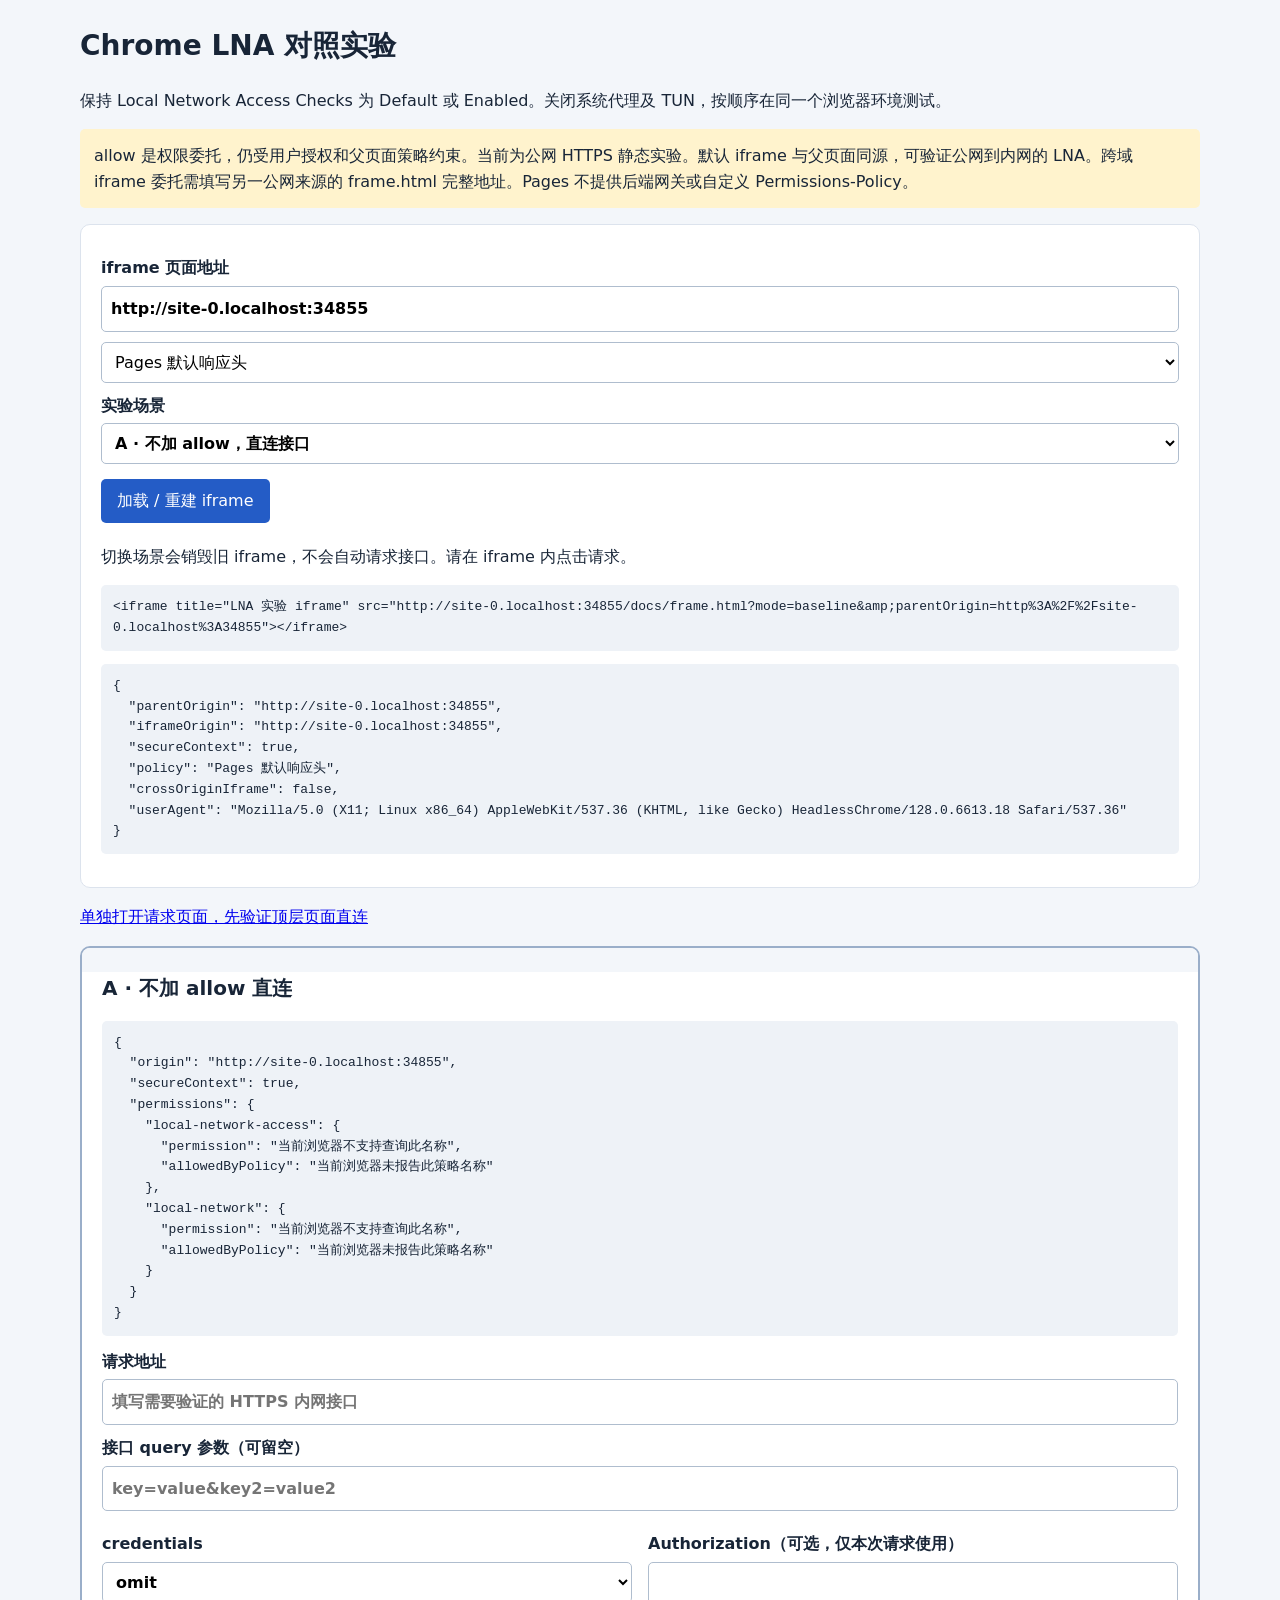
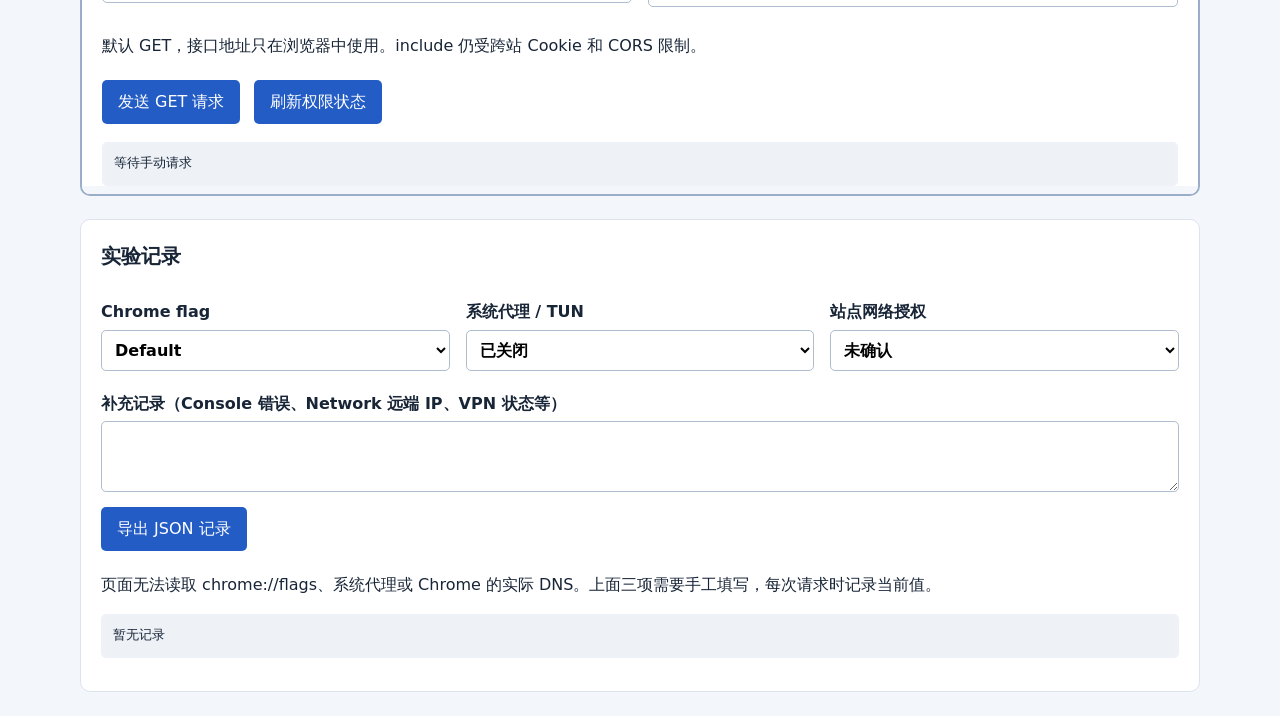
<file: docs/index.html>
<!doctype html>
<html lang="zh-CN">
<head><meta charset="UTF-8"><meta name="viewport" content="width=device-width, initial-scale=1"><title>Chrome LNA 对照实验</title><link rel="stylesheet" href="./style.css"></head>
<body>
<main>
  <h1>Chrome LNA 对照实验</h1>
  <p>保持 Local Network Access Checks 为 Default 或 Enabled。关闭系统代理及 TUN，按顺序在同一个浏览器环境测试。</p>
  <p class="notice">allow 是权限委托，仍受用户授权和父页面策略约束。当前为公网 HTTPS 静态实验。默认 iframe 与父页面同源，可验证公网到内网的 LNA。跨域 iframe 委托需填写另一公网来源的 frame.html 完整地址。Pages 不提供后端网关或自定义 Permissions-Policy。</p>
  <section>
    <label>iframe 页面地址 <input id="frame-origin" type="url" required></label>
    <select id="policy" hidden><option value="default">Pages 默认响应头</option></select>
    <button id="apply-policy" hidden>应用</button>
    <label>实验场景 <select id="scenario"><option value="baseline">A · 不加 allow，直连接口</option><option value="allow">B · 添加 allow，直连接口</option></select></label>
    <button id="load">加载 / 重建 iframe</button>
    <p>切换场景会销毁旧 iframe，不会自动请求接口。请在 iframe 内点击请求。</p>
    <pre id="embedding"></pre>
    <pre id="environment"></pre>
  </section>
  <p><a href="./frame.html" target="_blank" rel="noopener">单独打开请求页面，先验证顶层页面直连</a></p>
  <div id="frame-container"></div>
  <section>
    <h2>实验记录</h2>
    <div class="row">
      <label>Chrome flag <select id="flag"><option>Default</option><option>Enabled</option><option>Disabled（仅诊断）</option></select></label>
      <label>系统代理 / TUN <select id="proxy"><option>已关闭</option><option>已开启</option><option>未确认</option></select></label>
      <label>站点网络授权 <select id="grant"><option>未确认</option><option>询问</option><option>允许</option><option>禁止</option></select></label>
    </div>
    <label>补充记录（Console 错误、Network 远端 IP、VPN 状态等）<textarea id="notes" rows="2"></textarea></label>
    <button id="export">导出 JSON 记录</button>
    <p>页面无法读取 chrome://flags、系统代理或 Chrome 的实际 DNS。上面三项需要手工填写，每次请求时记录当前值。</p>
    <pre id="results">暂无记录</pre>
  </section>
</main>
<script type="module" src="./parent.js"></script>
</body>
</html>
</file>
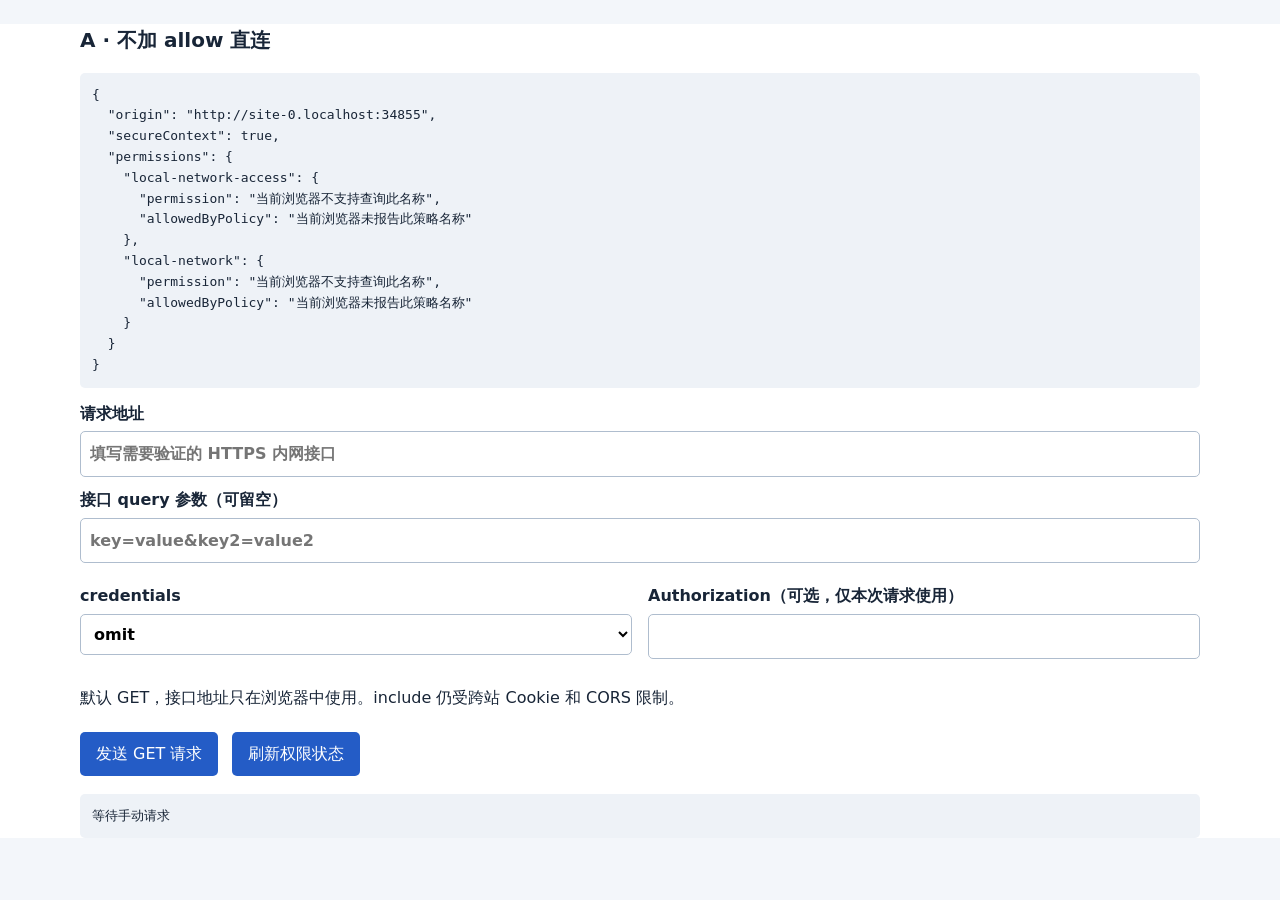
<file: docs/frame.html>
<!doctype html>
<html lang="zh-CN">
<head><meta charset="UTF-8"><meta name="viewport" content="width=device-width, initial-scale=1"><title>iframe 请求端</title><link rel="stylesheet" href="./style.css"></head>
<body class="frame-body"><main>
  <h2 id="title">iframe 请求端</h2>
  <pre id="environment"></pre>
  <label>请求地址 <input id="endpoint" type="url" placeholder="填写需要验证的 HTTPS 内网接口"></label>
  <label>接口 query 参数（可留空）<input id="query" placeholder="key=value&key2=value2"></label>
  <div class="row">
    <label>credentials <select id="credentials"><option value="omit">omit</option><option value="include">include</option></select></label>
    <label>Authorization（可选，仅本次请求使用）<input id="authorization" type="password" autocomplete="off"></label>
  </div>
  <p>默认 GET，接口地址只在浏览器中使用。include 仍受跨站 Cookie 和 CORS 限制。</p>
  <button id="request">发送 GET 请求</button>
  <button id="inspect">刷新权限状态</button>
  <pre id="result">等待手动请求</pre>
</main><script type="module" src="./frame.js"></script></body>
</html>
</file>
<file: docs/style.css>
:root { font-family: system-ui, sans-serif; color: #182537; background: #f3f6fa; line-height: 1.6; }
body { margin: 0; }
main { max-width: 1120px; margin: 24px auto; padding: 0 20px; }
h1 { font-size: 28px; }
h2 { font-size: 20px; margin-top: 0; }
section { background: white; padding: 20px; border: 1px solid #dce3ed; border-radius: 10px; margin: 16px 0; }
label { display: block; margin: 10px 0; font-weight: 600; }
input, select, textarea { display: block; box-sizing: border-box; width: 100%; padding: 9px; margin-top: 5px; border: 1px solid #afbdce; border-radius: 5px; font: inherit; background: white; }
button { padding: 9px 16px; background: #245cc6; color: white; border: 0; border-radius: 5px; cursor: pointer; margin: 5px 8px 5px 0; font: inherit; }
button:disabled { opacity: .5; cursor: wait; }
pre { white-space: pre-wrap; overflow-wrap: anywhere; background: #eef2f7; padding: 12px; border-radius: 5px; font-size: 13px; max-height: 420px; overflow: auto; }
iframe { width: 100%; height: 850px; box-sizing: border-box; border: 2px solid #9aaec9; border-radius: 10px; background: white; }
.notice { background: #fff3cd; padding: 14px; border-radius: 5px; }
.row { display: flex; gap: 16px; flex-wrap: wrap; }
.row label { flex: 1; min-width: 200px; }
.frame-body { background: white; }
</file>
